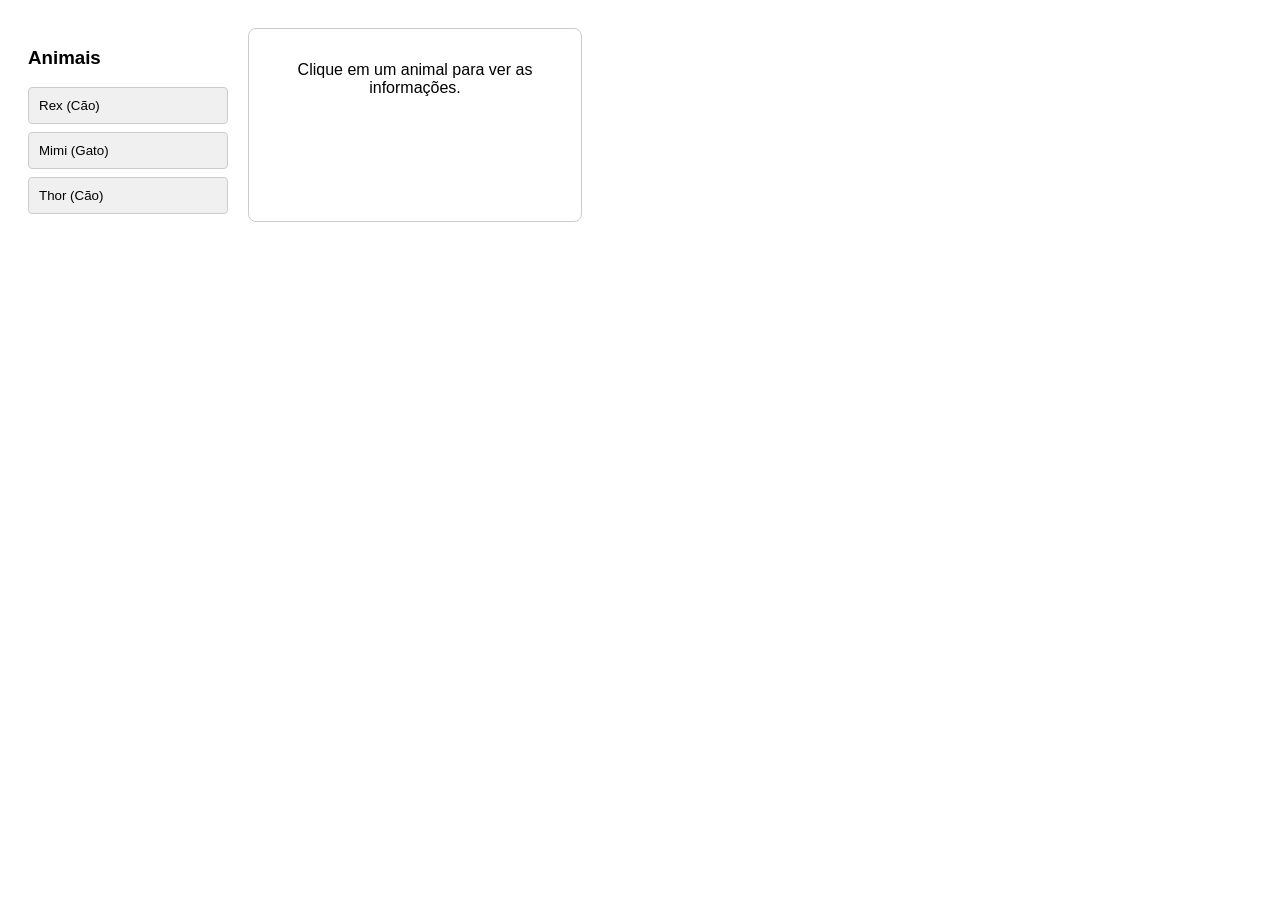
<file: feira de tec/index.html>
<!DOCTYPE html>
<html lang="pt-BR">
<head>
  <meta charset="UTF-8">
  <title>Perfil dos Animais</title>
  <style>
    body {
      font-family: Arial, sans-serif;
      display: flex;
      gap: 20px;
      padding: 20px;
    }
    .lista-animais {
      width: 200px;
    }
    .lista-animais button {
      display: block;
      width: 100%;
      padding: 10px;
      margin-bottom: 8px;
      cursor: pointer;
      background-color: #f0f0f0;
      border: 1px solid #ccc;
      border-radius: 4px;
      text-align: left;
    }
    .lista-animais button:hover {
      background-color: #e0e0e0;
    }
    .cartao-detalhes {
      border: 1px solid #ccc;
      padding: 16px;
      border-radius: 8px;
      width: 300px;
      text-align: center;
    }
    .cartao-detalhes img {
      width: 100%;
      height: 200px;
      object-fit: cover;
      border-radius: 6px;
    }
  </style>
</head>
<body>

  <!-- Lista de botões com os nomes -->
  <div class="lista-animais">
    <h3>Animais</h3>
    <button onclick="mostrarAnimal('rex')">Rex (Cão)</button>
    <button onclick="mostrarAnimal('mimi')">Mimi (Gato)</button>
    <button onclick="mostrarAnimal('thor')">Thor (Cão)</button>
  </div>

  <!-- Área onde os detalhes aparecem -->
  <div class="cartao-detalhes" id="detalhes">
    <p>Clique em um animal para ver as informações.</p>
  </div>

  <script>
    // Banco de dados simplificado dos animais
    const animais = {
      rex: {
        nome: "Rex",
        raca: "Pastor Alemão",
        idade: "3 anos",
        local: "São Paulo - SP",
        foto: "https://images.unsplash.com/photo-1589941013453-ec89f33b5e95?w=400"
      },
      mimi: {
        nome: "Mimi",
        raca: "Siamês",
        idade: "2 anos",
        local: "Rio de Janeiro - RJ",
        foto: "https://images.unsplash.com/photo-1514888286974-6c03e2ca1dba?w=400"
      },
      thor: {
        nome: "Thor",
        raca: "Golden Retriever",
        idade: "5 anos",
        local: "Curitiba - PR",
        foto: "https://images.unsplash.com/photo-1552053831-71594a27632d?w=400"
      },
    };

    // Função que atualiza o HTML com os dados do animal selecionado
    function mostrarAnimal(idAnimal) {
      const animal = animais[idAnimal];
      const container = document.getElementById("detalhes");

      container.innerHTML = `
        <img src="${animal.foto}" alt="${animal.nome}">
        <h2>${animal.nome}</h2>
        <p><strong>Raça:</strong> ${animal.raca}</p>
        <p><strong>Idade:</strong> ${animal.idade}</p>
        <p><strong>Local:</strong> ${animal.local}</p>
      `;
    }
  </script>

</body>
</html>
</file>
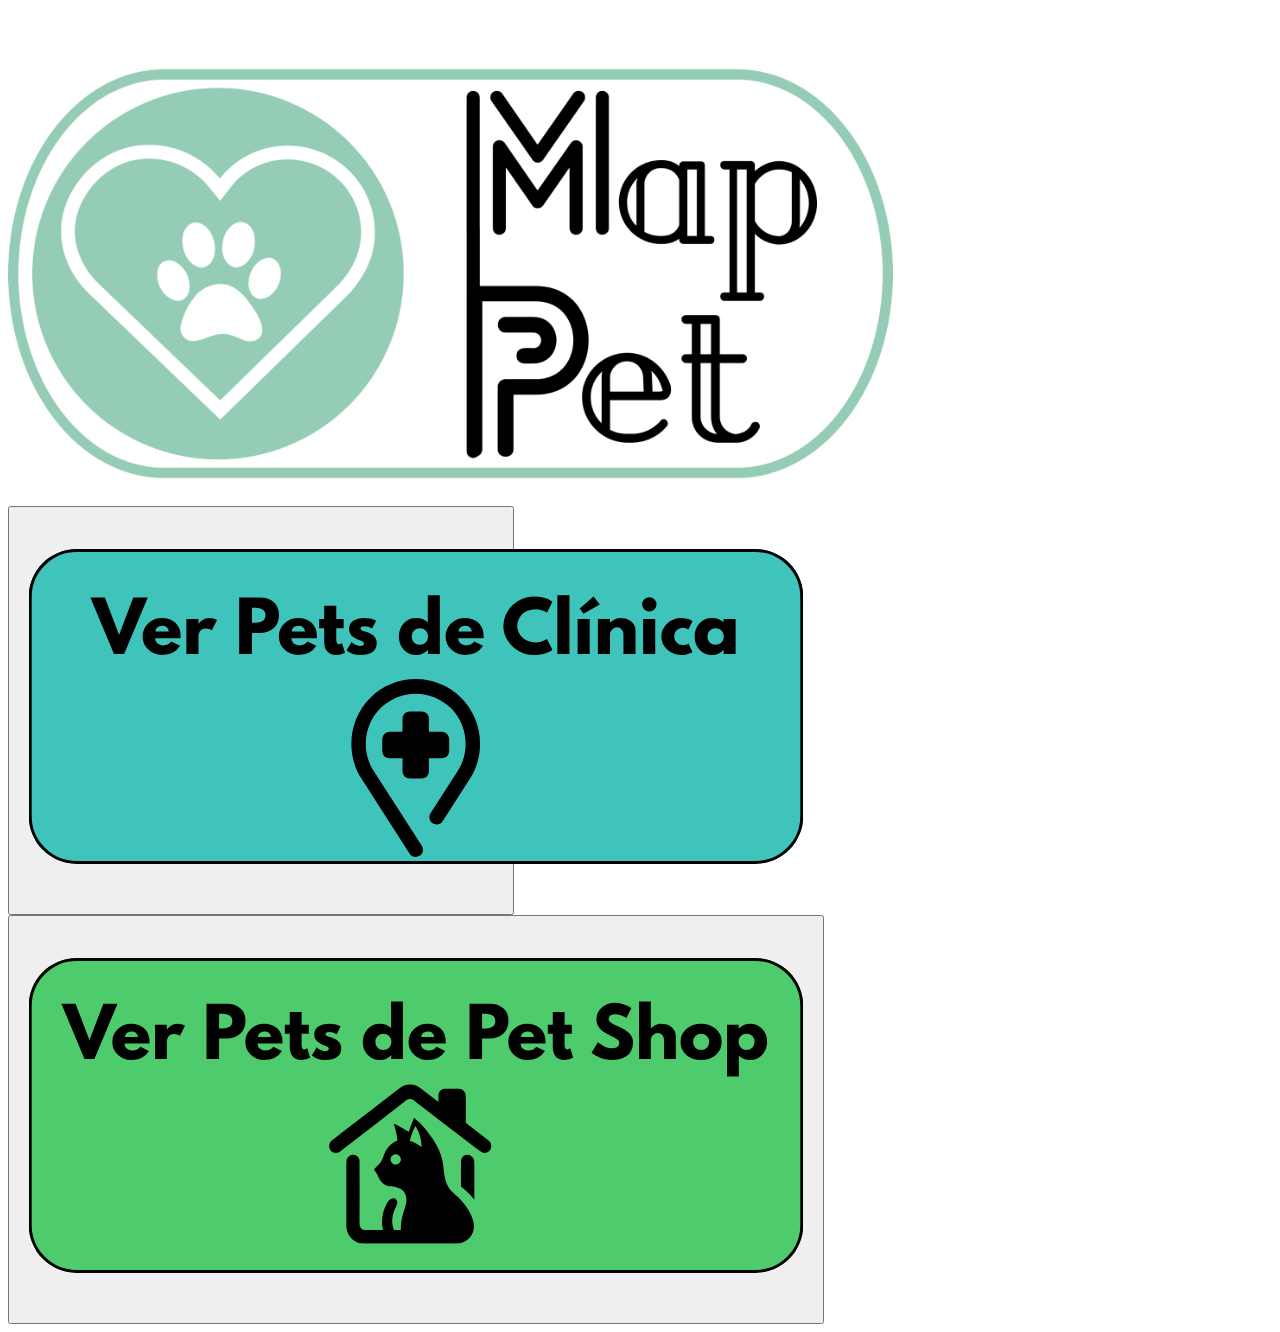
<file: feira de tec/pag1.html>
<!DOCTYPE html>
<html lang="en">
<head>
    <meta charset="UTF-8">
    <meta name="viewport" content="width=device-width, initial-scale=1.0">
    <title> map pet </title>
</head>
<body>

    <img  id="foto" src="logo.png" alt="logos">
    <button id="botao1"> <img  id = " botao1" src="clinica.png" alt=""> </button>
    <button id="botao2">  <img id="botao2" src="shop.png" alt=""></button>
   <link rel="stylesheet" href="pag1.css">

   
</body>
</html>
</file>
<file: feira de tec/pag1.css>
#foto{
width: 70%;
height: 10%;
display: block;
}

#botao1{
    width: 40%;
    height: 20%;
}
</file>
